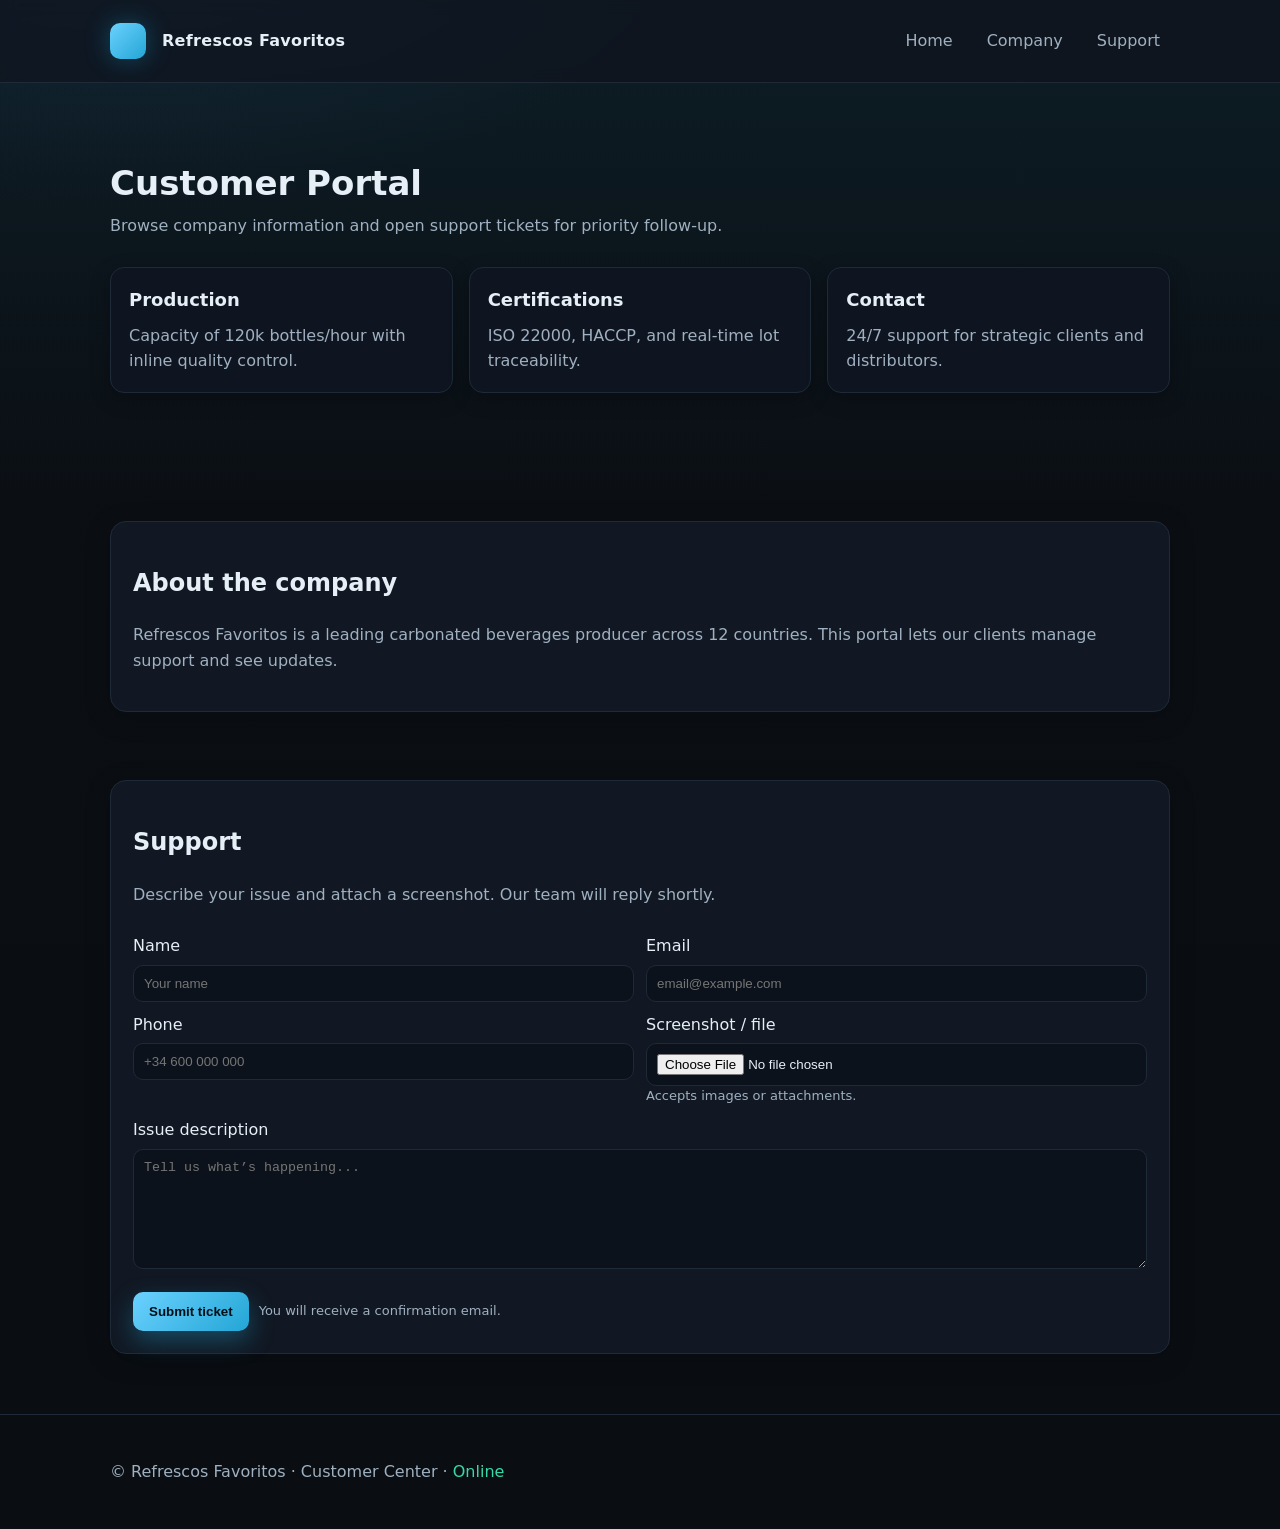
<file: perimeter/web_server/index.html>
<!doctype html>
<html lang="en">
<head>
  <meta charset="utf-8" />
  <meta name="viewport" content="width=device-width,initial-scale=1" />
  <title>Refrescos Favoritos — Customer Portal</title>
  <style>
    :root{
      --bg:#0b0f14; --panel:#111823; --muted:#9fb0c0; --text:#e6eef6; --brand:#6bd1ff; --brand2:#23a6d5; --danger:#ff6b6b;
      --card:#0f1520; --border:#1e2a38; --accent:#1b2330; --ok:#38d9a9;
    }
    *{box-sizing:border-box;}
    body{margin:0;background:radial-gradient(1000px 600px at 10% -10%,#14202f 0%,transparent 60%),linear-gradient(180deg,#0b0f14 0%,#0a0e13 100%);color:var(--text);font:16px/1.6 system-ui,Segoe UI,Roboto,Ubuntu,Arial;}
    header{position:sticky;top:0;background:rgba(17,24,35,.75);backdrop-filter:saturate(150%) blur(8px);border-bottom:1px solid var(--border);z-index:5}
    .wrap{max-width:1100px;margin:0 auto;padding:20px;}
    .bar{display:flex;align-items:center;gap:16px;}
    .logo{width:36px;height:36px;border-radius:10px;background:linear-gradient(135deg,var(--brand),var(--brand2));box-shadow:0 0 24px rgba(35,166,213,.35);}
    .title{font-weight:700;letter-spacing:.3px}
    nav{margin-left:auto;display:flex;gap:14px}
    nav a{color:var(--muted);text-decoration:none;padding:8px 10px;border-radius:8px}
    nav a:hover{background:var(--accent);color:var(--text)}
    .hero{padding:60px 0;background:linear-gradient(180deg,rgba(35,166,213,.08),transparent);}
    .hero h1{font-size:34px;line-height:1.2;margin:0 0 10px}
    .hero p{color:var(--muted);margin:0}
    .grid{display:grid;grid-template-columns:repeat(3,minmax(0,1fr));gap:16px;margin:28px 0}
    .card{background:var(--card);border:1px solid var(--border);border-radius:14px;padding:18px;box-shadow:0 6px 20px rgba(0,0,0,.25)}
    .card h3{margin:0 0 8px;font-size:18px}
    .muted{color:var(--muted)}
    .panel{background:var(--panel);border:1px solid var(--border);border-radius:16px;padding:22px;box-shadow:0 6px 24px rgba(0,0,0,.25)}
    form label{display:block;margin:10px 0 6px}
    input,textarea{width:100%;background:#0c121b;border:1px solid var(--border);border-radius:10px;padding:10px;color:var(--text);outline:none}
    input:focus,textarea:focus{border-color:var(--brand)}
    textarea{min-height:120px;resize:vertical}
    .row{display:grid;grid-template-columns:1fr 1fr;gap:12px}
    .btn{appearance:none;border:0;border-radius:10px;padding:12px 16px;font-weight:600;cursor:pointer}
    .btn-primary{background:linear-gradient(135deg,var(--brand),var(--brand2));color:#001018;box-shadow:0 10px 24px rgba(35,166,213,.35)}
    .btn-primary:hover{filter:brightness(1.05)}
    .hint{font-size:13px;color:var(--muted)}
    footer{margin-top:40px;padding:24px 0;border-top:1px solid var(--border);color:var(--muted)}
    .ok{color:var(--ok)}
    @media (max-width:900px){.grid{grid-template-columns:1fr}}
  </style>
</head>
<body>
<header>
  <div class="wrap bar">
    <div class="logo"></div>
    <div class="title">Refrescos Favoritos</div>
    <nav>
      <a href="#">Home</a>
      <a href="#company">Company</a>
      <a href="#support">Support</a>
    </nav>
  </div>
</header>

<main>
  <section class="hero">
    <div class="wrap">
      <h1>Customer Portal</h1>
      <p>Browse company information and open support tickets for priority follow-up.</p>
      <div class="grid">
        <div class="card"><h3>Production</h3><p class="muted">Capacity of 120k bottles/hour with inline quality control.</p></div>
        <div class="card"><h3>Certifications</h3><p class="muted">ISO 22000, HACCP, and real-time lot traceability.</p></div>
        <div class="card"><h3>Contact</h3><p class="muted">24/7 support for strategic clients and distributors.</p></div>
      </div>
    </div>
  </section>

  <section id="company" class="wrap">
    <div class="panel">
      <h2>About the company</h2>
      <p class="muted">Refrescos Favoritos is a leading carbonated beverages producer across 12 countries. This portal lets our clients manage support and see updates.</p>
    </div>
  </section>

  <section id="support" class="wrap" style="margin-top:28px;">
    <div class="panel">
      <h2>Support</h2>
      <p class="muted">Describe your issue and attach a screenshot. Our team will reply shortly.</p>

      <form class="form" method="post" action="support.php" enctype="multipart/form-data">
        <div class="row">
          <div>
            <label>Name</label>
            <input name="name" placeholder="Your name" required />
          </div>
          <div>
            <label>Email</label>
            <input name="email" type="email" placeholder="email@example.com" required />
          </div>
        </div>
        <div class="row">
          <div>
            <label>Phone</label>
            <input name="phone" placeholder="+34 600 000 000" />
          </div>
          <div>
            <label>Screenshot / file</label>
            <input name="file" type="file" />
            <div class="hint">Accepts images or attachments.</div>
          </div>
        </div>
        <label>Issue description</label>
        <textarea name="desc" placeholder="Tell us what’s happening..." required></textarea>

        <div style="margin-top:16px; display:flex; gap:10px; align-items:center;">
          <button class="btn btn-primary" type="submit">Submit ticket</button>
          <span class="hint">You will receive a confirmation email.</span>
        </div>
      </form>
    </div>
  </section>
</main>

<footer>
  <div class="wrap">
    © Refrescos Favoritos · Customer Center · <span class="ok">Online</span>
  </div>
</footer>
</body>
</html>
</file>
